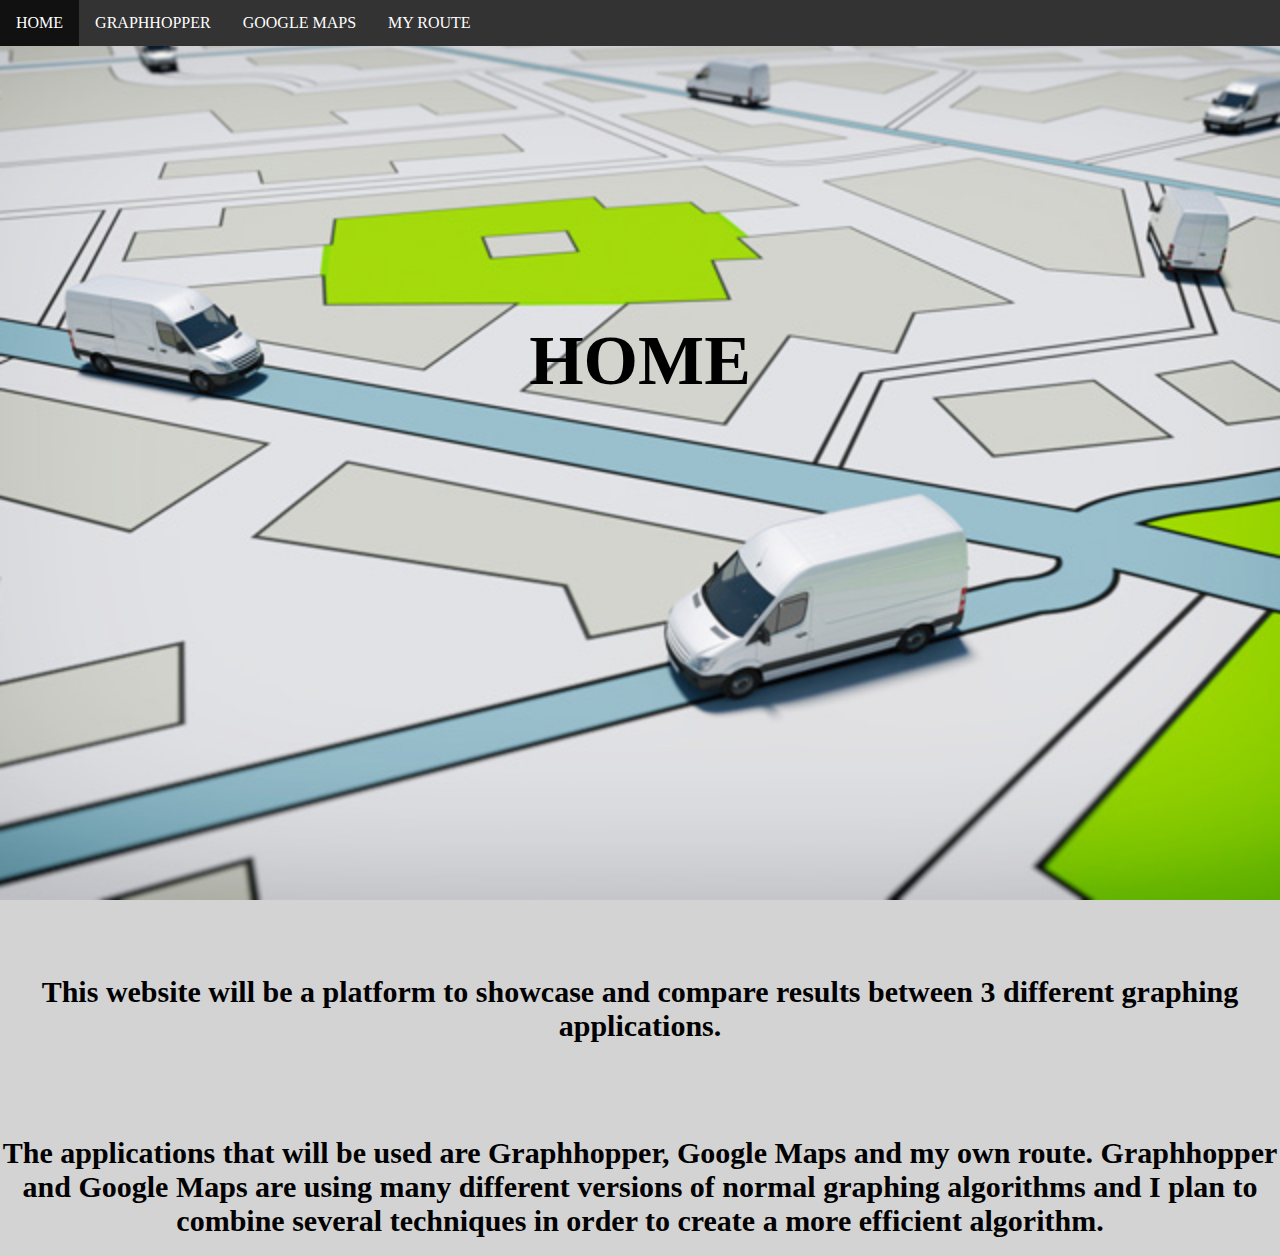
<file: FYP Website/index.html>
<!DOCTYPE html>

<html lang="en" dir="ltr">
  <head>
    <meta charset="utf-8">
    <title>Route Optimisation</title>
    <link href="style.css "rel="stylesheet">
  </head>
  <body>
    <header>
      <div class="row">
        <ul>
          <li class="active"><a href="index.html"> HOME </a> </li>
          <li><a href="graphhopper.html"> GRAPHHOPPER </a> </li>
          <li><a href="googlemaps.html"> GOOGLE MAPS </a> </li>
          <li><a href="myroute.html"> MY ROUTE </a> </li>
        </ul>
      </div>

      <div class="home">
        <h1>Home</h1>
      </div>
    </header>
    <h2>This website will be a platform to showcase and compare results between 3 different graphing applications.</h2>
    </br>
    <h2>The applications that will be used are Graphhopper, Google Maps and my own route. Graphhopper and Google Maps are using many different versions of normal graphing algorithms and I plan to combine several techniques in order to create a more efficient algorithm.</h2>
    </br>
  </body>
</html>
</file>
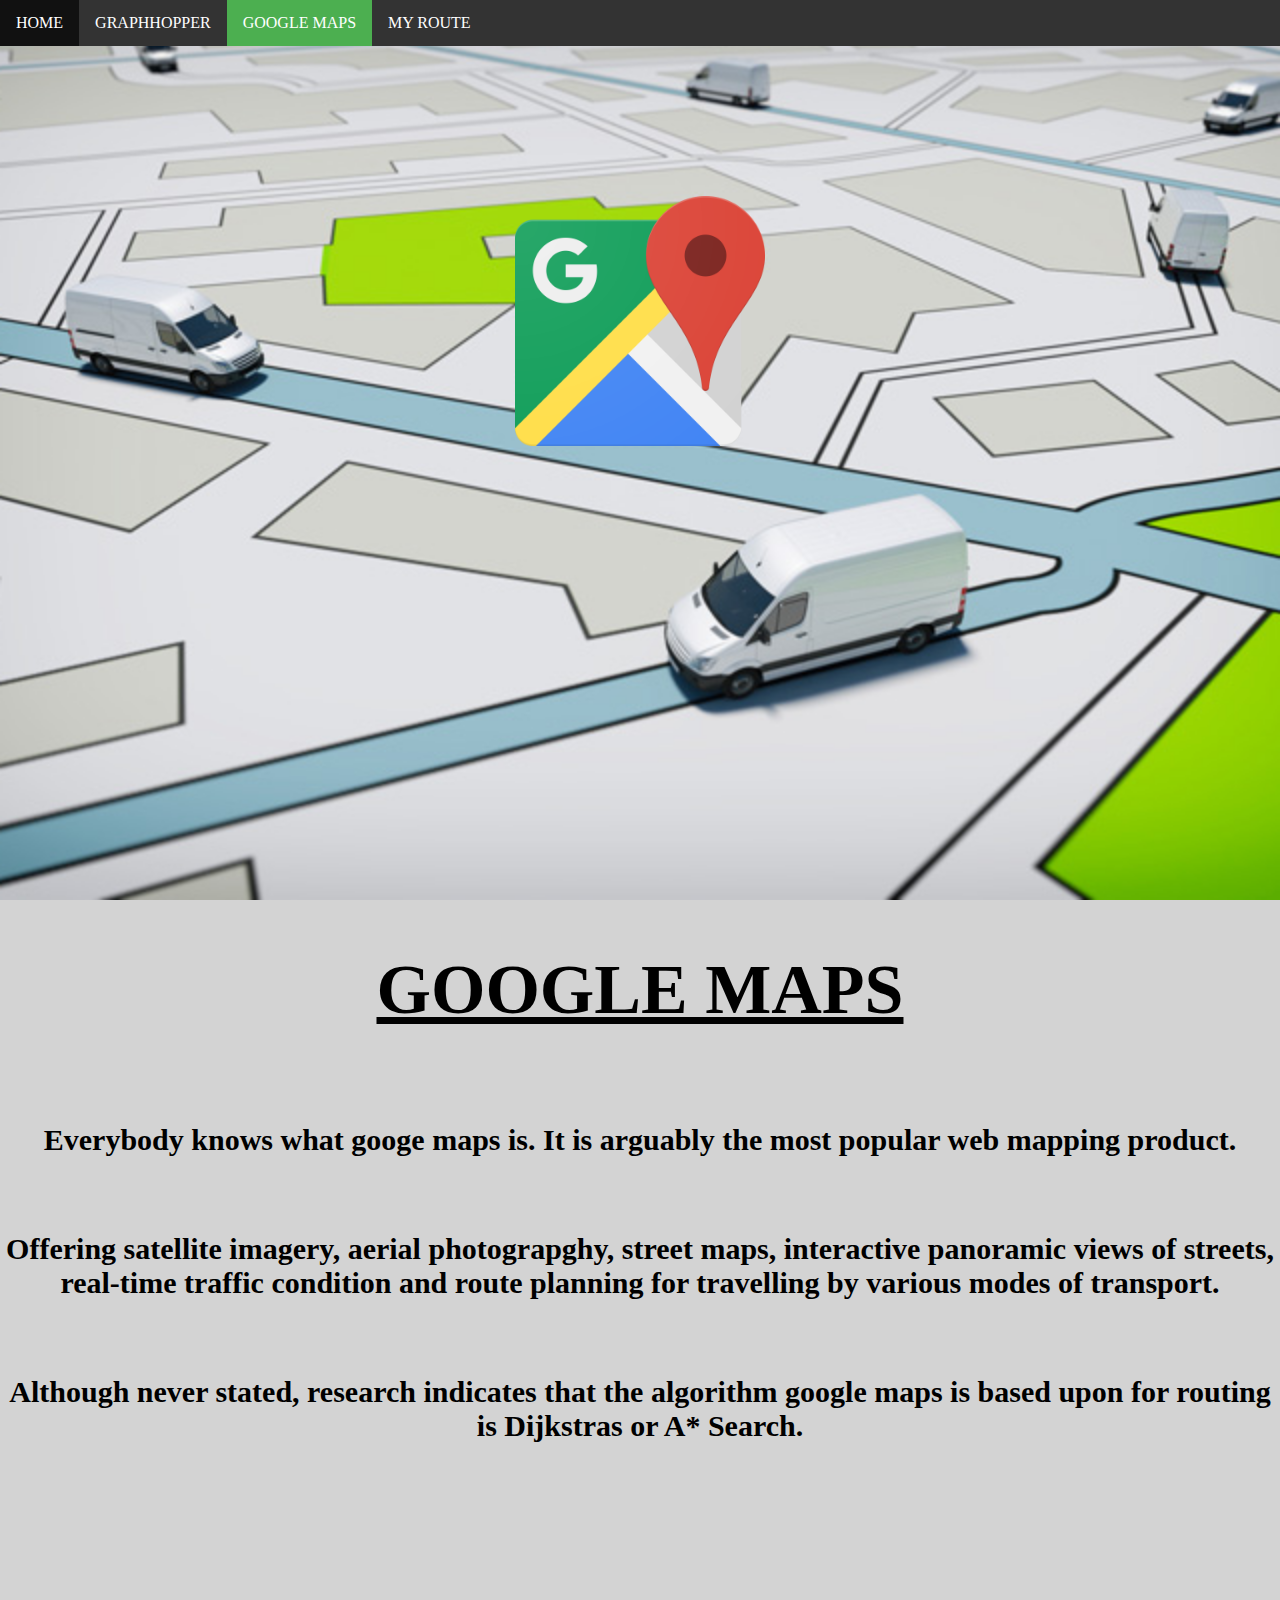
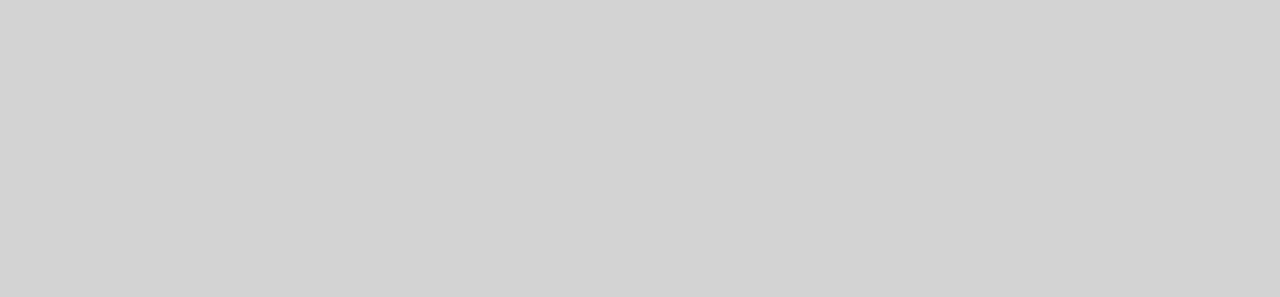
<file: FYP Website/googlemaps.html>
<!DOCTYPE html>

<html lang="en" dir="ltr">
  <head>
    <meta charset="utf-8">
    <title>Route Optimisation</title>
    <link href="style.css "rel="stylesheet">
  </head>
  <body>
    <header>
      <div class="row">
        <ul>
          <li><a href="index.html"> HOME </a> </li>
          <li><a href="graphhopper.html"> GRAPHHOPPER </a> </li>
          <li class="active"><a href="googlemaps.html"> GOOGLE MAPS </a> </li>
          <li><a href="myroute.html"> MY ROUTE </a> </li>
        </ul>
      </div>

      <div class="googlemaps">
        <img src="gm.jpg" alt="googlemaps" height="250" style="padding: 150px"
      </div>
    </header>
    <h3>Google Maps</h3>
    </br>
    <h2>Everybody knows what googe maps is. It is arguably the most popular web mapping product.</h2>
    <h2>Offering satellite imagery, aerial photograpghy, street maps, interactive panoramic views of streets, real-time traffic condition and route planning for travelling by various modes of transport.</h2>
    <h2>Although never stated, research indicates that the algorithm google maps is based upon for routing is Dijkstras or A* Search.</h2>
    </br>
    </br>
    <div class="GoogleAPI">
      <!--Google Maps API comes here-->
      <iframe width="1000" height="400" frameborder="0" style="border:0"
      src="https://www.google.com/maps/embed/v1/directions?key=AIzaSyAMFSCgUYKZVwgGC1hiE7wcB0fsSQFB65c&origin=Hounslow+London&destination=Guildford+Surrey" allowfullscreen>
      </iframe>
    </div>
  </br>
  </body>
</html>
</file>
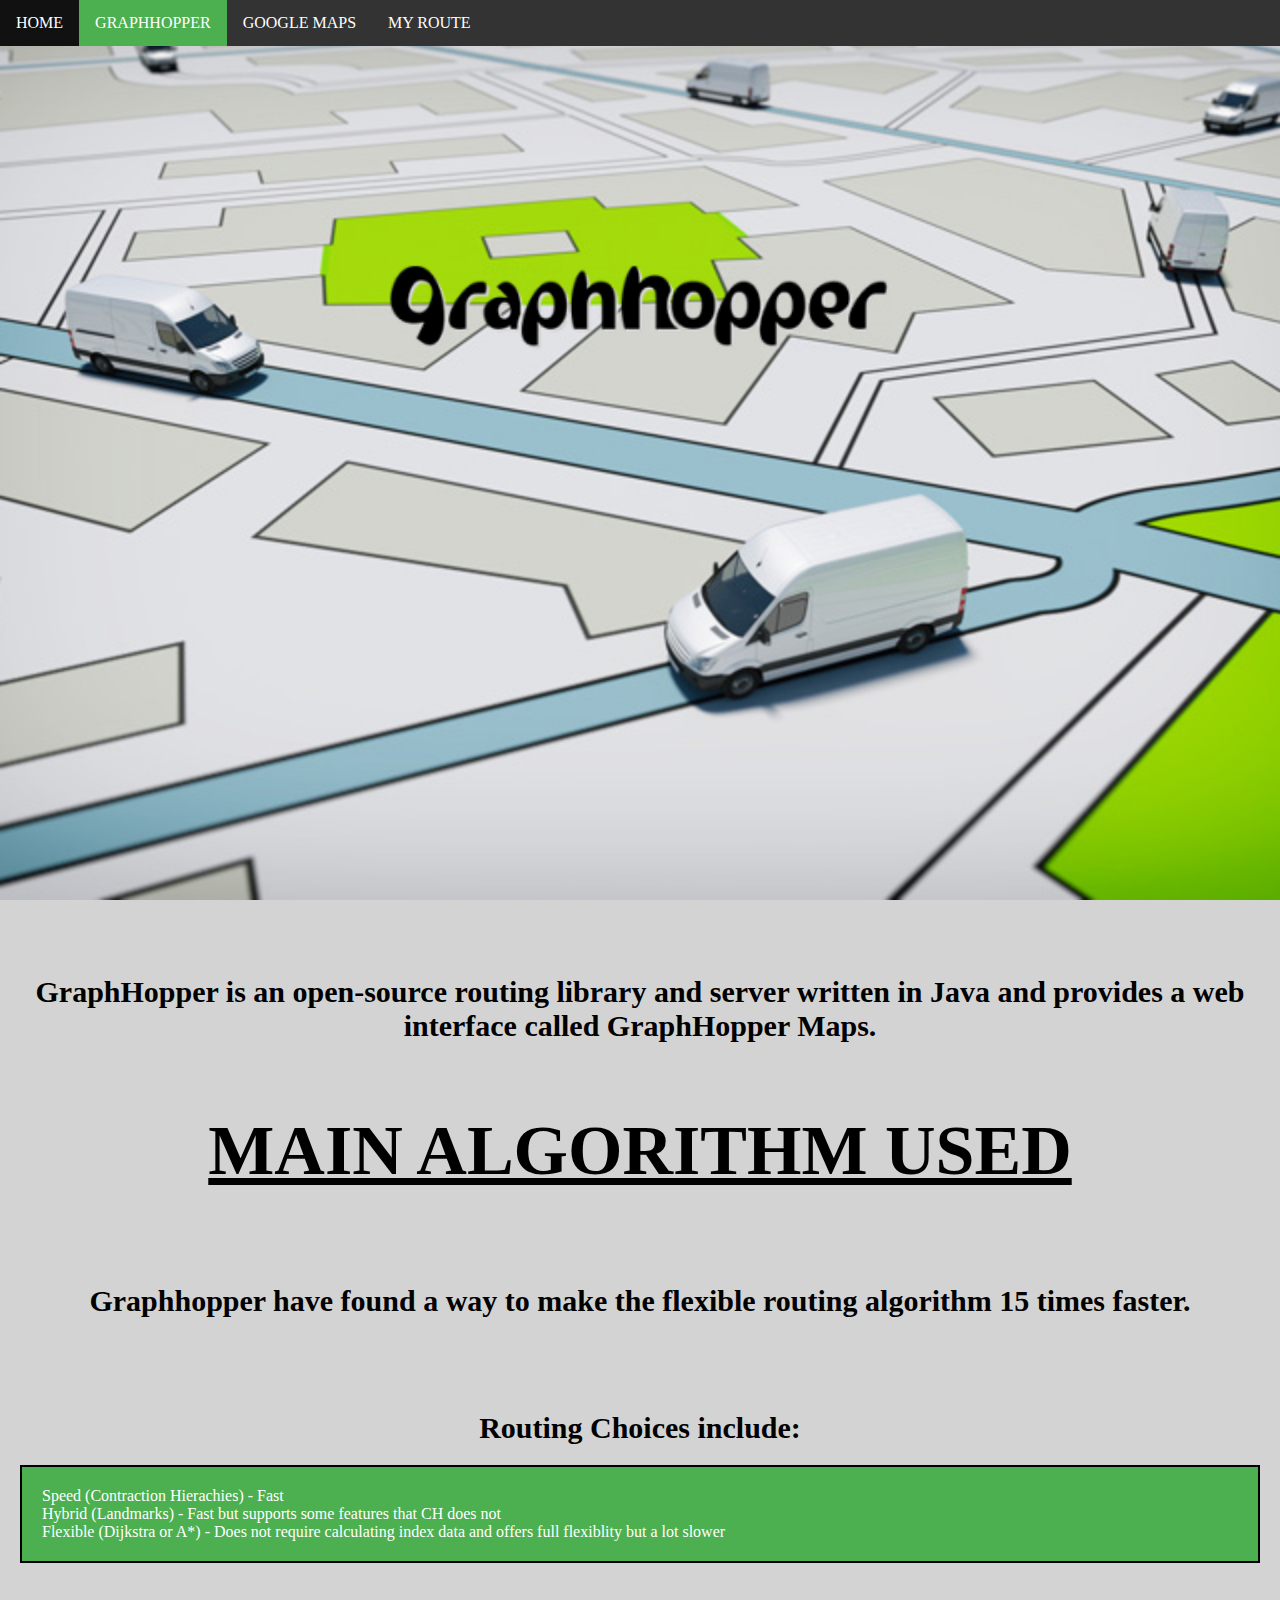
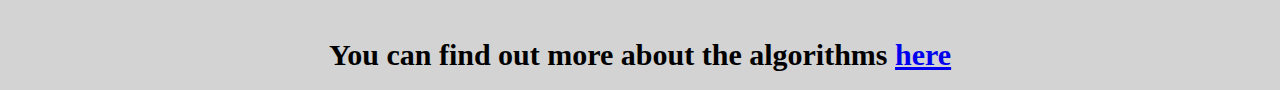
<file: FYP Website/graphhopper.html>
<!DOCTYPE html>

<html lang="en" dir="ltr">
  <head>
    <meta charset="utf-8">
    <title>Route Optimisation</title>
    <link href="style.css "rel="stylesheet">

    <header>
      <div class="row">
        <ul>
          <li><a href="index.html"> HOME </a> </li>
          <li class="active"><a href="graphhopper.html"> GRAPHHOPPER </a> </li>
          <li><a href="googlemaps.html"> GOOGLE MAPS </a> </li>
          <li><a href="myroute.html"> MY ROUTE </a> </li>
        </ul>
      </div>

      <div class="graphhopper">
        <img src="gh.png" alt="graphhopper" width="1000">
      </div>
    </header>
  </head>
  <body>
    <h2>GraphHopper is an open-source routing library and server written in Java and provides a web interface called GraphHopper Maps.</h2>
    <br>
    <h3>Main Algorithm Used</h3>
    <br>
    <h2>Graphhopper have found a way to make the flexible routing algorithm 15 times faster.</h2>
    <br>
    <h2>Routing Choices include:</h2>
    <div class = "ghAlgorithms">
      <ol>
        <li>Speed (Contraction Hierachies) - Fast</li>
        </br>
        <li>Hybrid (Landmarks) - Fast but supports some features that CH does not</li>
        </br>
        <li>Flexible (Dijkstra or A*) - Does not require calculating index data and offers full flexiblity but a lot slower</li>
        </br>
      </ol>
    </div>
    <h2>You can find out more about the algorithms <a href="https://www.graphhopper.com/blog/2017/08/14/flexible-routing-15-times-faster/">here</a></h2>
    </br>
    <div>
    <!--Trying to get the graphhopper api to work
        Use REST API with key (POST JSON)-->
      <script type="text/javascript">
        curl -X POST \
          'https://graphhopper.com/dashboard/#/apikeys'
          -H 'content-type: application/json'
          -d '{
            "api_key": "78fba383-3877-42f1-b46a-c06fd9f4d7cd"
          }'
      </script>
    </div>

  </body>
</html>
</file>
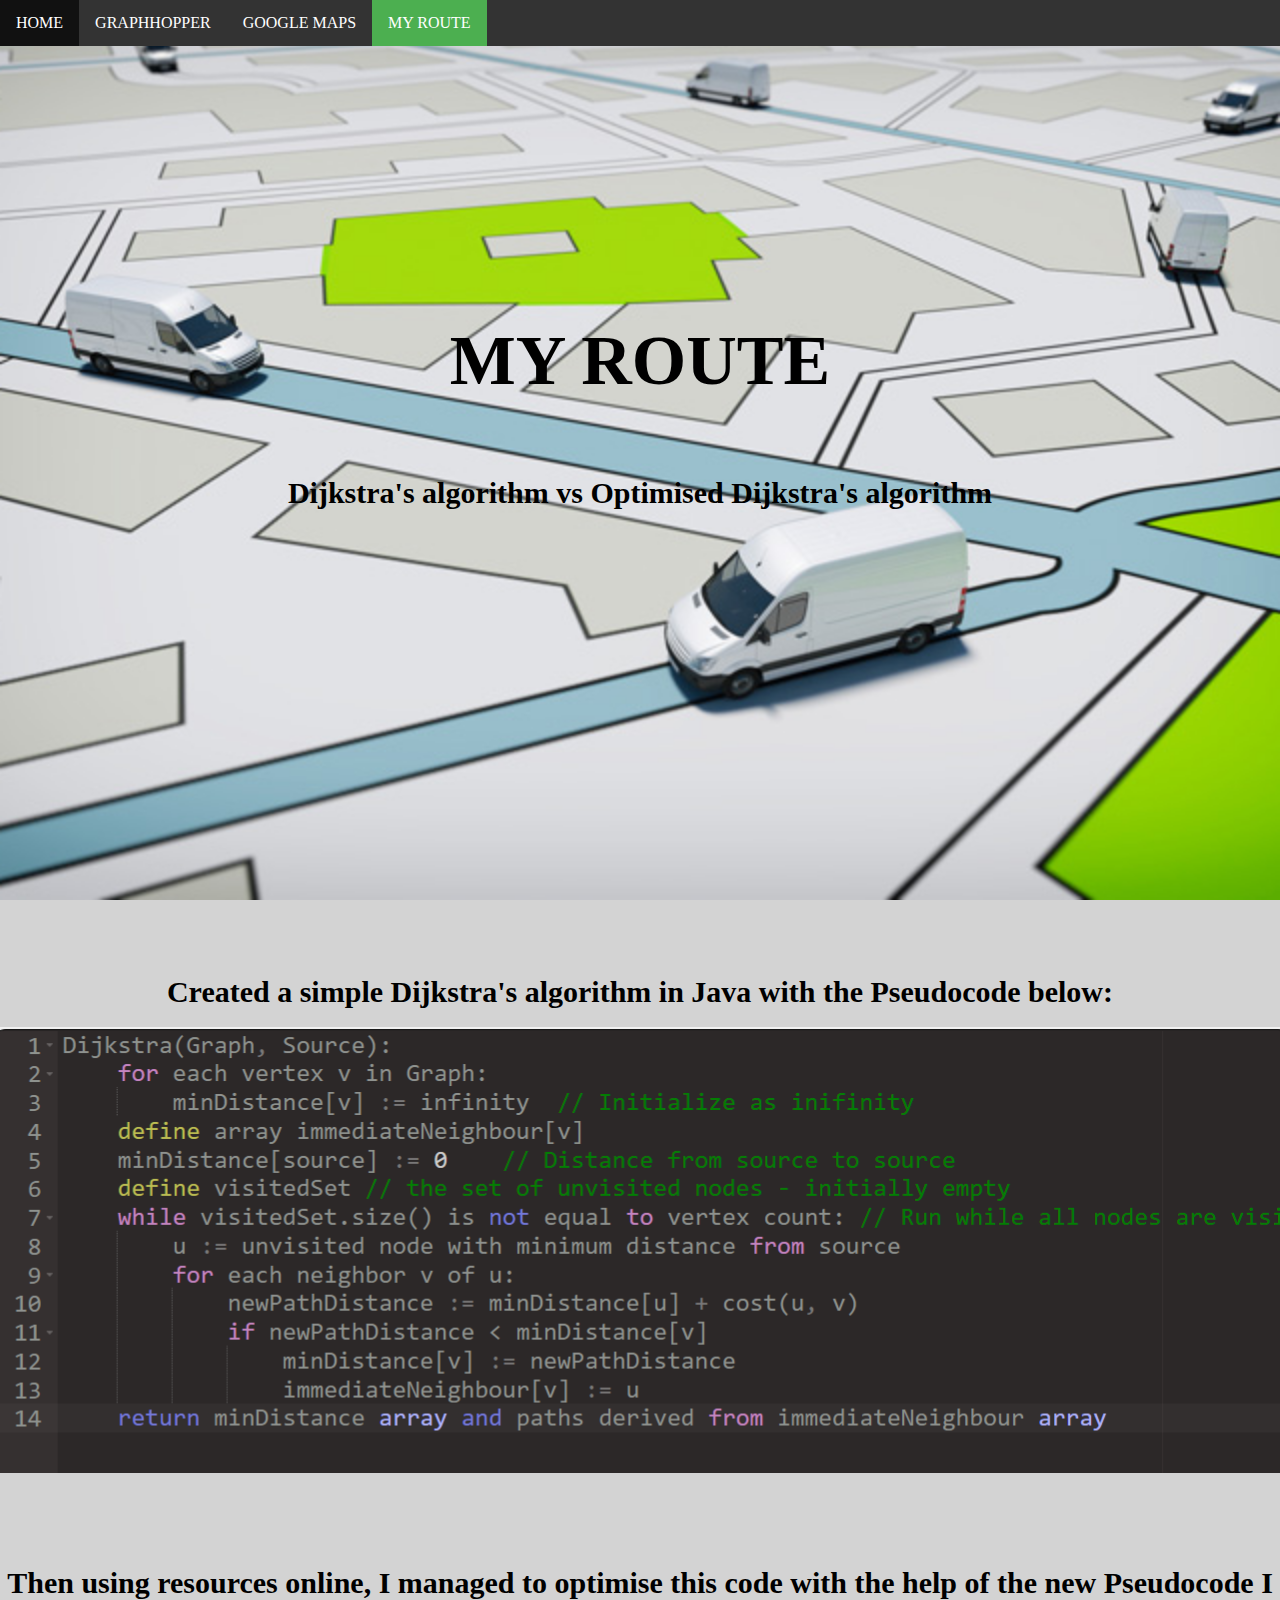
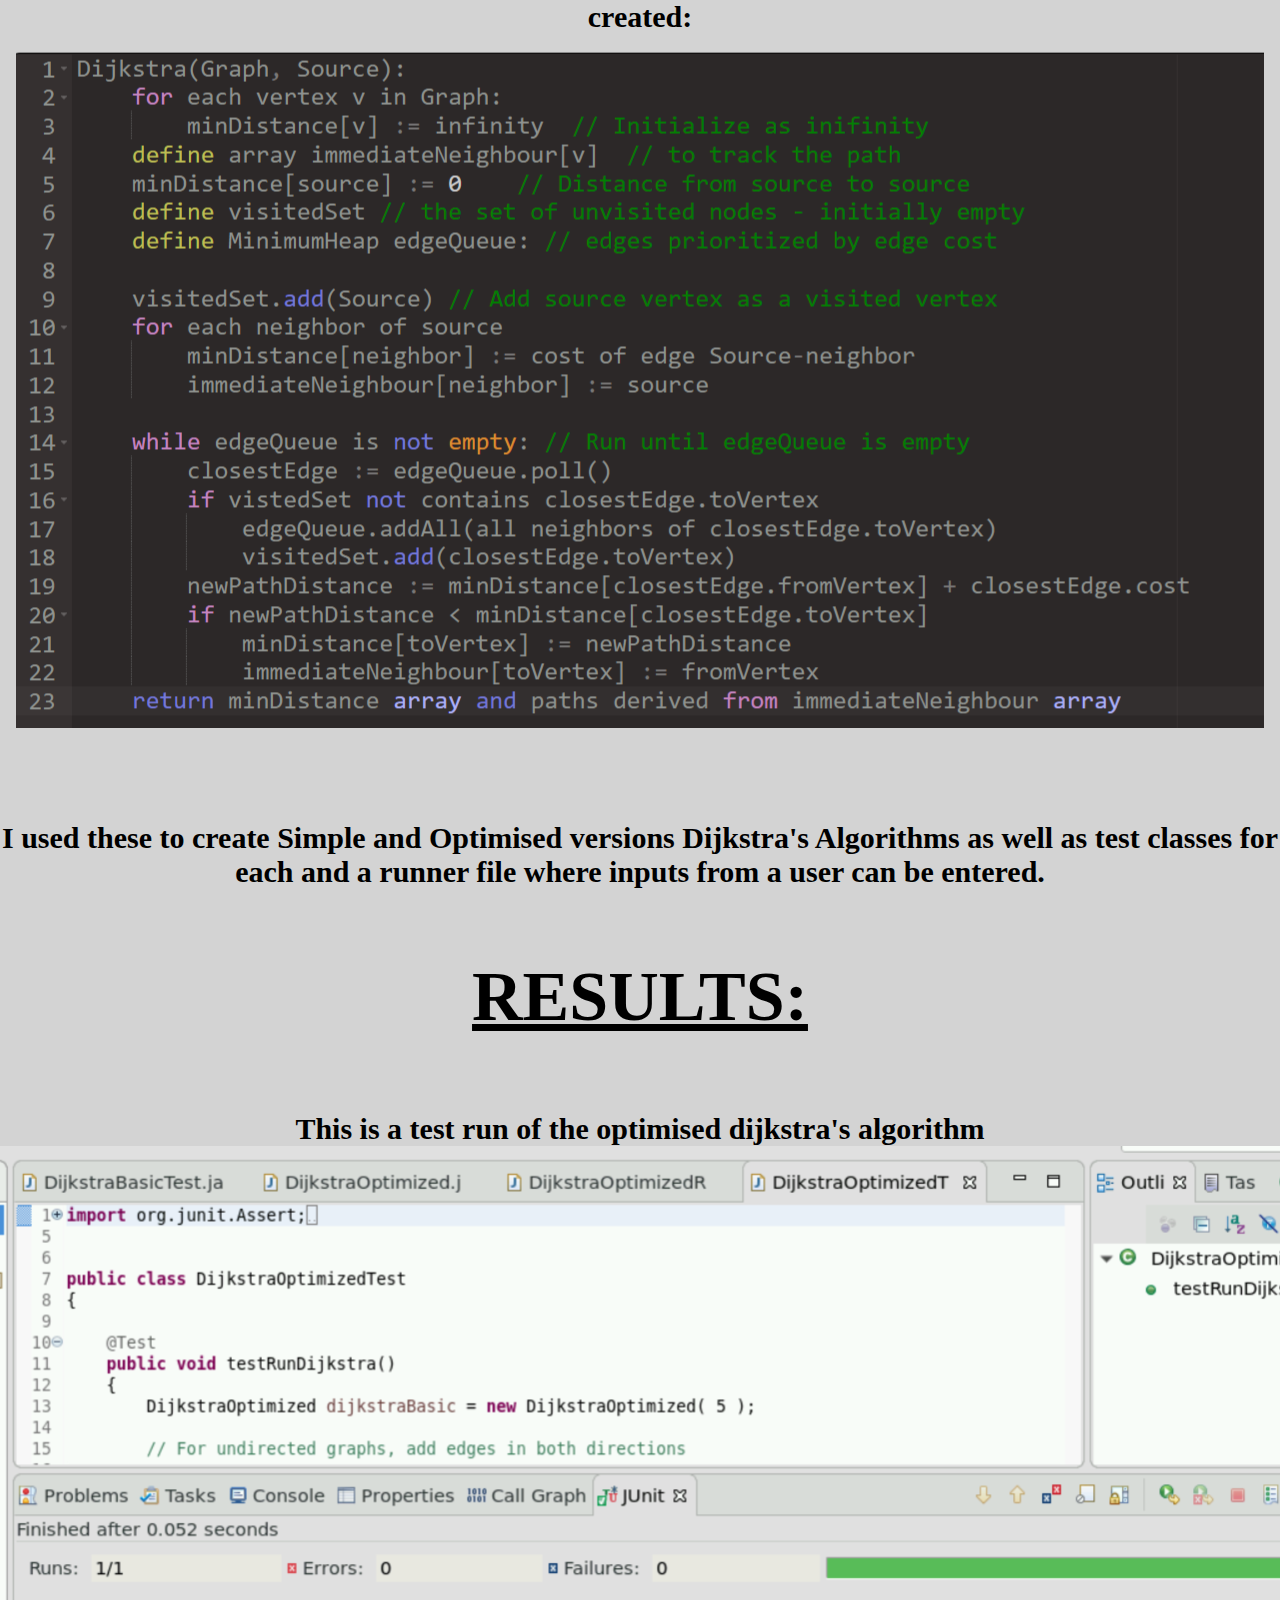
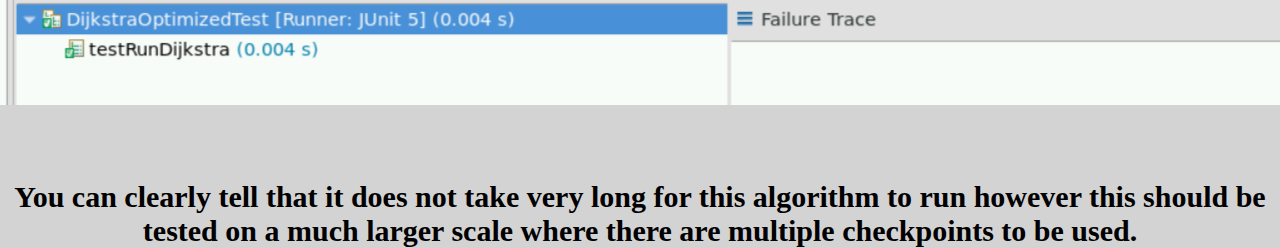
<file: FYP Website/myroute.html>
<!DOCTYPE html>

<html lang="en" dir="ltr">
  <head>
    <meta charset="utf-8">
    <title>Route Optimisation</title>
    <link href="style.css "rel="stylesheet">
  </head>
  <body>
    <header>
      <div class="row">
        <ul>
          <li><a href="index.html"> HOME </a> </li>
          <li><a href="graphhopper.html"> GRAPHHOPPER </a> </li>
          <li><a href="googlemaps.html"> GOOGLE MAPS </a> </li>
          <li class="active"><a href="myroute.html"> MY ROUTE </a> </li>
        </ul>
      </div>

      <div class="myroute">
        <h1>My Route</h1>
        <h2>Dijkstra's algorithm vs Optimised Dijkstra's algorithm</h2>
      </div>
    </header>
    <h2>Created a simple Dijkstra's algorithm in Java with the Pseudocode below:</h2>
    <br>
    <img src="psimple.png" alt="Simple Pseudocode">
    <br>
    <h2>Then using resources online, I managed to optimise this code with the help of the new Pseudocode I created:</h2>
    <br>
    <img src="pop.png" alt="Optimised Pseudocode">
    <br>
    <h2>I used these to create Simple and Optimised versions Dijkstra's Algorithms as well as test classes for each and a runner file where inputs from a user can be entered.</h2>
    <br>
    <h3>Results:</h3>
    <h2>This is a test run of the optimised dijkstra's algorithm</h2>
    <img src="runs.png" alt="test run">
    <h2>You can clearly tell that it does not take very long for this algorithm to run however this should be tested on a much larger scale where there are multiple checkpoints to be used.</h2>
  </body>
</html>
</file>
<file: FYP Website/style.css>
*
{
  margin: 0px;
  padding: 0px;
}

header{
  background-image:url(route.jpg);
  background-color: #cccccc;
  height: 100vh;
  background-size: cover;
  background-position: top;
}

body{
  background-color: #d3d3d3;
}

img{
  display: block;
  margin-left: auto;
  margin-right: auto;
}

ul {
  list-style-type: none;
  margin: 0;
  padding: 0;
  overflow: hidden;
  background-color: #333;
}

ol {
  list-style-type: circle;
  margin: 0;
  padding: 0;
  overflow: hidden;
}

li {
  float: left;
}

li a {
  display: block;
  color: white;
  text-align: center;
  padding: 14px 16px;
  text-decoration: none;
}

li a:hover:not(.active) {
  background-color: #111;
}

.active {
  background-color: #4CAF50;
}

h1{
  color: black;
  text-transform: uppercase;
  font-size: 70px;
  text-align: center;
  margin-top: 275px;
}

h2{
  color: black;
  font-size: 30px;
  text-align: center;
  margin-top: 75px;
}

h3{
  color: black;
  text-transform: uppercase;
  text-decoration: underline;
  font-size: 70px;
  text-align: center;
  margin-top: 50px;
}

iframe:focus {
  outline: none;
}

iframe[seamless] {
  display: block;
}

.ghAlgorithms {
  background-color: #4CAF50;
  color: white;
  border: 2px solid black;
  margin: 20px;
  padding: 20px;
}

.GoogleAPI {
  display: flex;
  justify-content: center;
  align-items: center;
}
</file>
